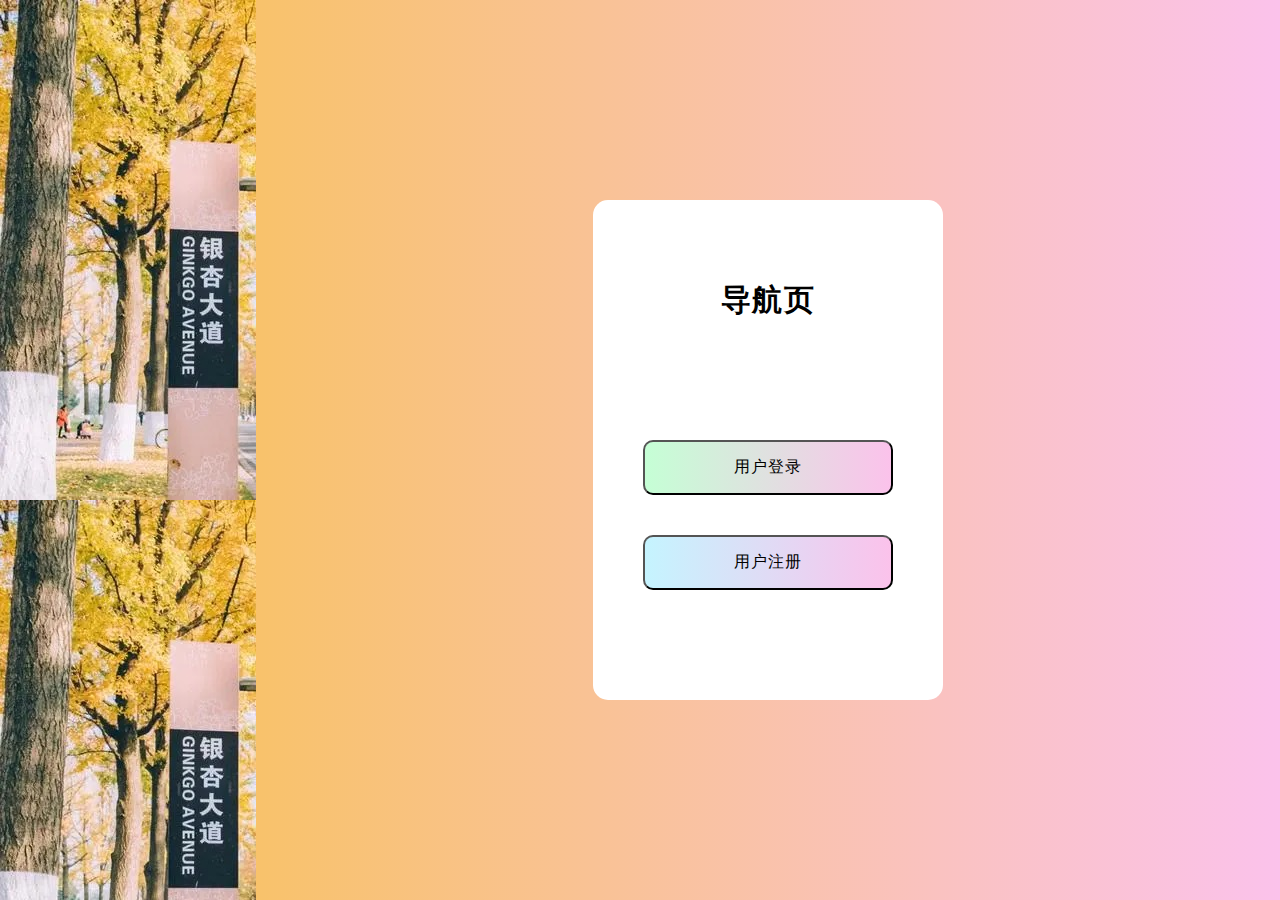
<file: servlet02/web/index.html>
<!DOCTYPE html>
<html lang="en">
<head>
    <meta charset="UTF-8">
    <title>index_page</title>
    <meta name="viewport" content="width=device-width, initial-scale=1.0">
    <link rel="stylesheet" href="css/index.css">
</head>
<body>
<div class="container">
    <div class="login-wrapper">
        <div class="header">导航页</div>
        <div class="form-wrapper">
            <a href="login.html">
                <button class="btng">用户登录</button>
            </a>
            <a href="register.html">
                <button class="btnb">用户注册</button>
            </a>
        </div>
    </div>
</div>
</body>
</html>
</file>
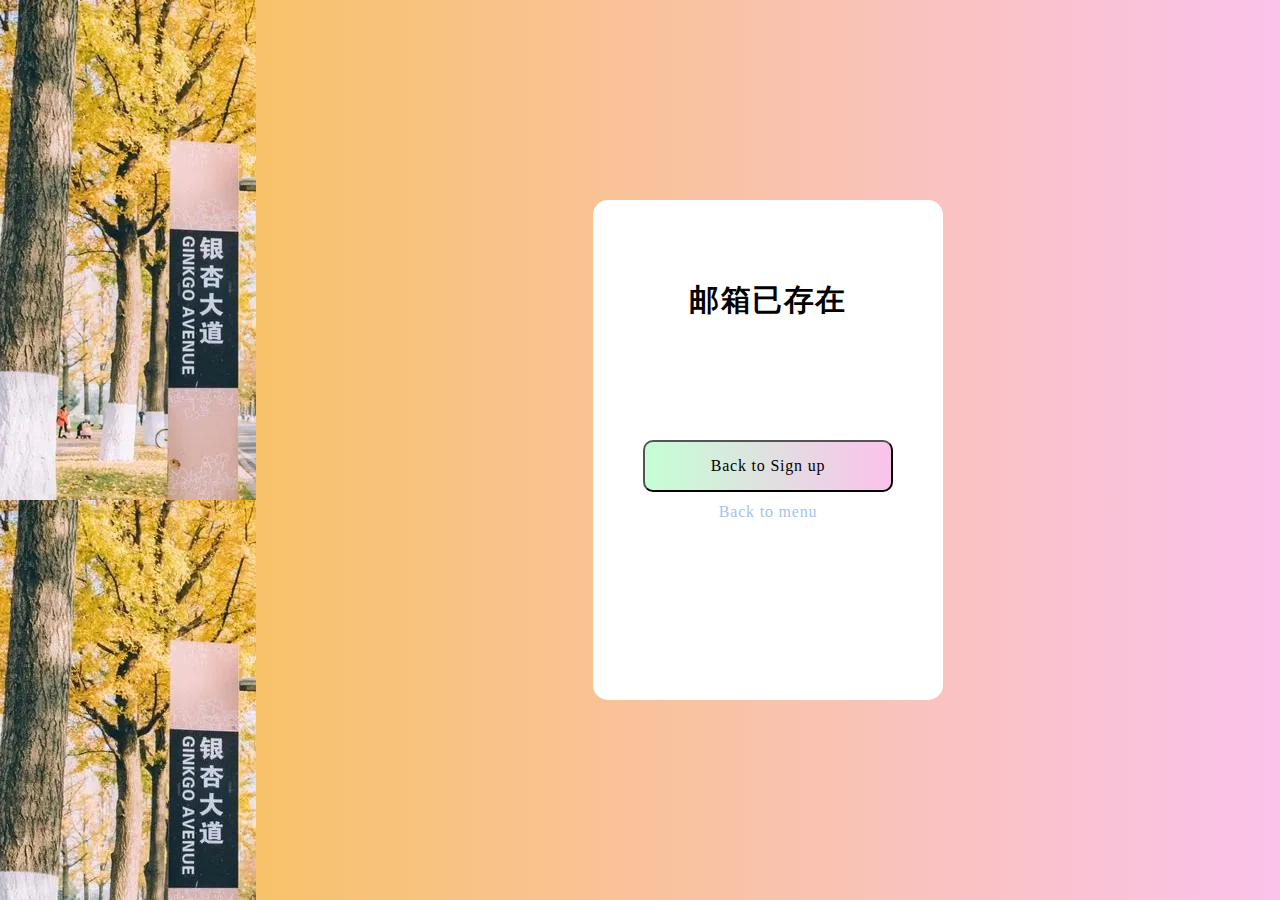
<file: servlet02/web/EmailExist.html>
<!DOCTYPE html>
<html lang="en">
<head>
    <meta charset="UTF-8">
    <title>EmailExist</title>
    <meta name="viewport" content="width=device-width, initial-scale=1.0">
    <link rel="stylesheet" href="css/login.css">
</head>
<body>
<div class="container">
    <div class="login-wrapper">
        <div class="header">邮箱已存在</div>
        <div class="form-wrapper">
            <a href="register.html"><button class="btng">Back to Sign up</button></a>
        </div>
        <div class="msg">
            <a href="index.html">Back to menu</a>
        </div>
    </div>
</div>
</body>
</html>
</file>
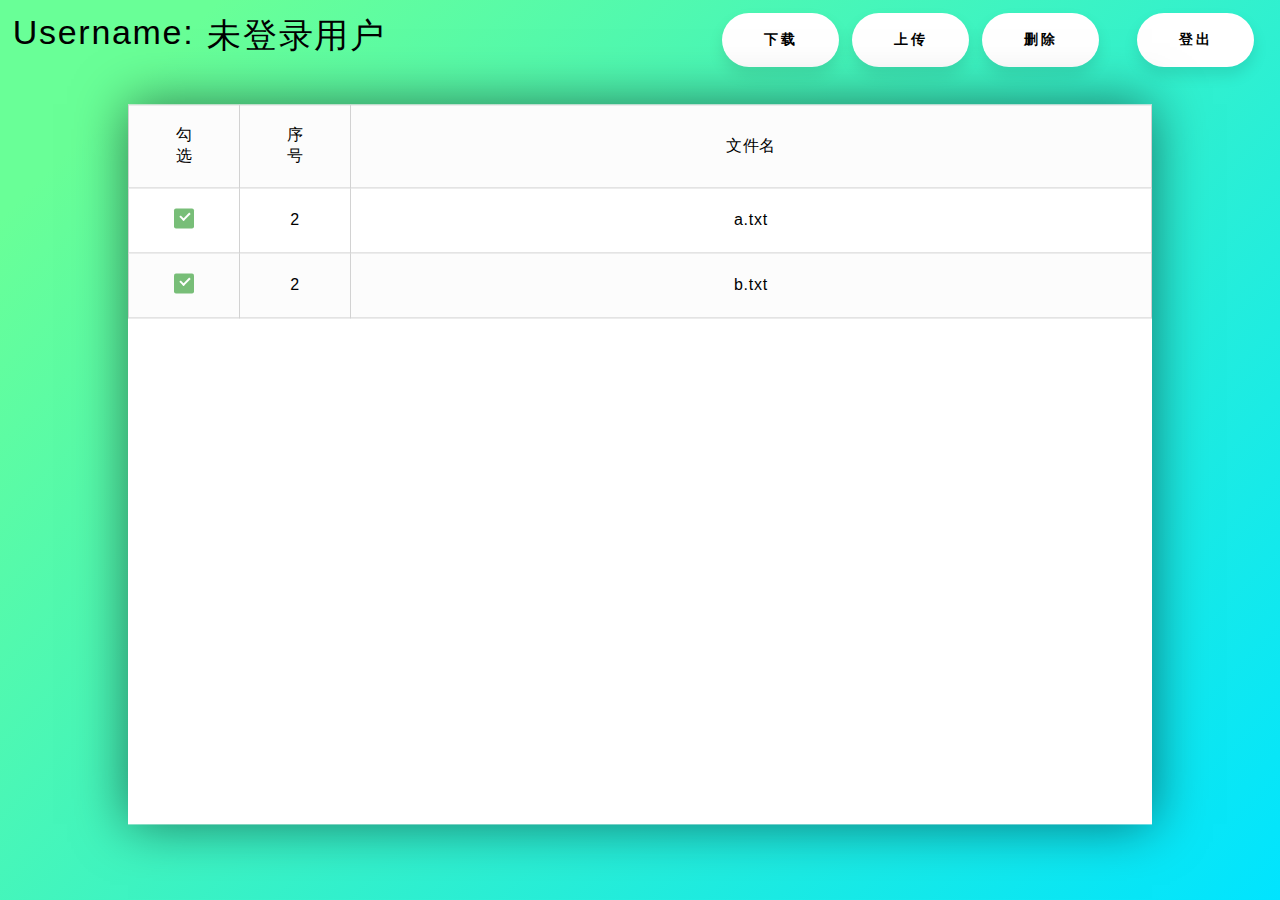
<file: servlet02/web/filepage.html>
<!DOCTYPE html>
<html lang="en" xmlns:th="http://www.thymeleaf.org">
<head>
    <meta charset="UTF-8">
    <title>File Page</title>
    <meta name="viewport" content="width=device-width, initial-scale=1.0">
    <link rel="stylesheet" href="css/filepage.css">
</head>
<body>
<div class="container">
    <p class="msg_username">Username:</p>
    <p th:text="${session.username}" class="msg_username">未登录用户</p>
    <button class="bt_logout">登出</button>
    <button class="bt_delete">删除</button>
    <button class="bt_upload">上传</button>
    <button class="bt_download">下载</button>
    <div class="wrapper">
        <!--n+1行，3列（勾选列、序号列、文件名列（、文件大小列））-->
        <!--是否需要实现分页功能-->
        <table>
            <tr>
                <td width="30px">勾选</td>
                <td width="30px">序号</td>
                <td>文件名</td>
            </tr>
            <tr>
                <td>
                    <label> <!--尚未了解checkbox如何被后台读取-->
                        <input checked="" class="checkbox" type="checkbox">
                    </label>
                </td>
                <td>2</td> <!--按顺序顺延-->
                <td>a.txt</td> <!--thymeleaf读取-->
            </tr>
            <tr>
                <td>
                    <label>
                        <input checked="" class="checkbox" type="checkbox">
                    </label>
                </td>
                <td>2</td>
                <td>b.txt</td>
            </tr>
        </table>
    </div>
</div>
</body>
</html>
</file>
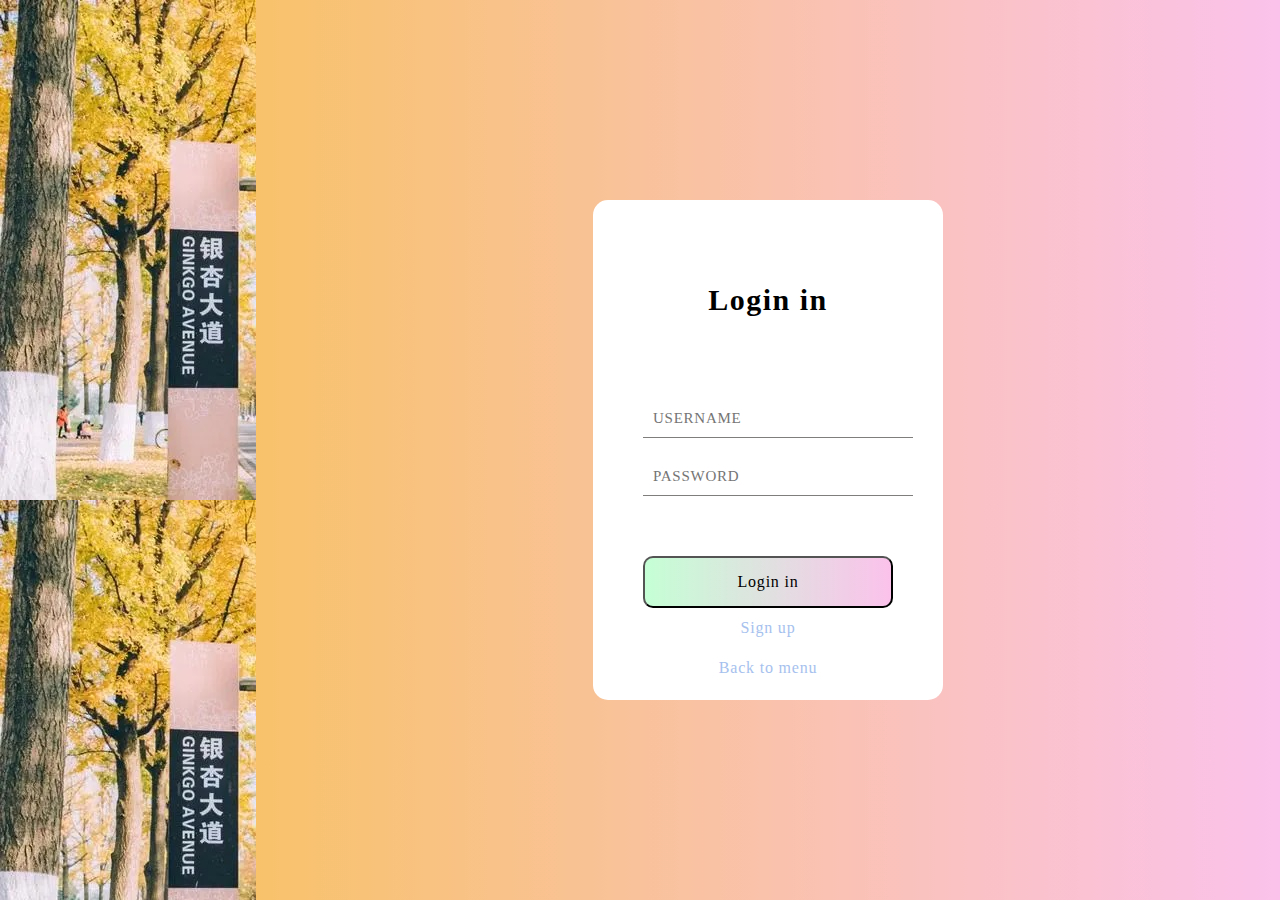
<file: servlet02/web/login.html>
<!DOCTYPE html>
<html lang="en">
<head>
    <meta charset="UTF-8">
    <title>login</title>
    <meta name="viewport" content="width=device-width, initial-scale=1.0">
    <link rel="stylesheet" href="css/login.css">
    <script src="js/login.js"></script>
</head>
<body>
<div class="container">
    <div class="login-wrapper">
        <div class="header">Login in</div>
        <div class="form-wrapper">
            <form action="/servlet02/login" onsubmit="check()" method="post">
                <input type="text"     id="username" name="username" placeholder="username" class="input-item" onkeyup="this.value=this.value.replace(/[, ]/g,'')" required="required" autofocus="autofocus">
                <input type="password" id="password" name="password" placeholder="password" class="input-item" onkeyup="this.value=this.value.replace(/[, ]/g,'')" required="required">
                <button type="submit" name="bt_login" class="btng">Login in</button>
            </form>
        </div>
        <div class="msg">
            <a href="register.html">Sign up</a><br>
            <a href="index.html">Back to menu</a>
        </div>
    </div>
</div>
</body>
</html>
</file>
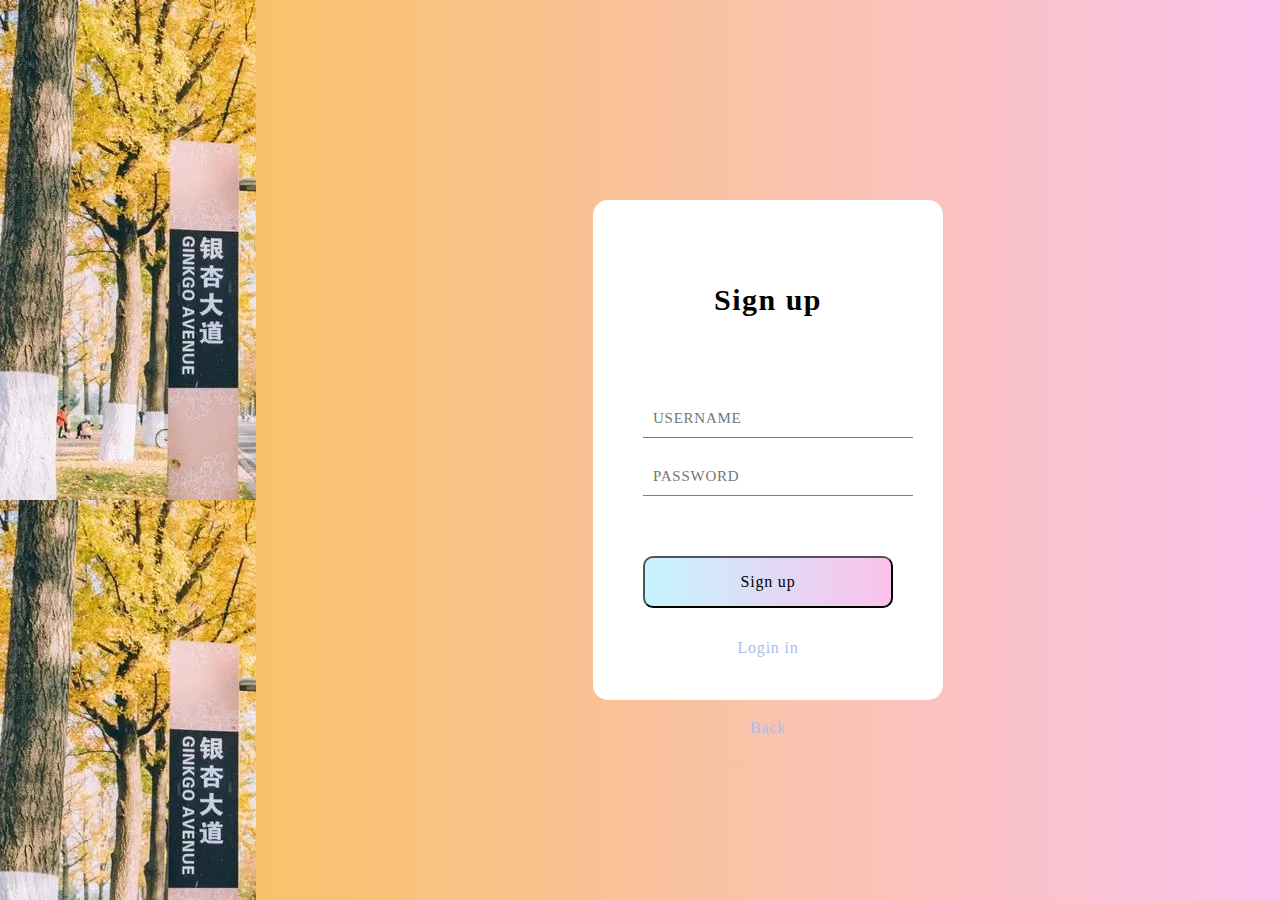
<file: servlet02/web/register.html>
<!DOCTYPE html>
<html lang="en">
<head>
    <meta charset="UTF-8">
    <title>Sign up</title>
    <meta name="viewport" content="width=device-width, initial-scale=1.0">
    <link rel="stylesheet" href="css/register.css">
    <script src="js/register.js"></script>
</head>
<body>
<div class="container">
    <div class="login-wrapper">
        <div class="header">Sign up</div>
        <div class="form-wrapper">
            <form action="/servlet02/register" onsubmit="check()" method="post">
                <input type="text"     id="username" name="username" placeholder="username" class="input-item" onkeyup="this.value=this.value.replace(/[, ]/g,'')" required="required" autofocus="autofocus">
                <input type="password" id="password" name="password" placeholder="password" class="input-item" onkeyup="this.value=this.value.replace(/[, ]/g,'')" required="required">
                <button type="submit" name="bt_register" class="btn">Sign up</button>
            </form>
        </div>
        <div class="msg">
            <a href="login.html">Login in</a><br>
            <a href="index.html">Back</a>
        </div>
    </div>
</div>
</body>
</html>
</file>
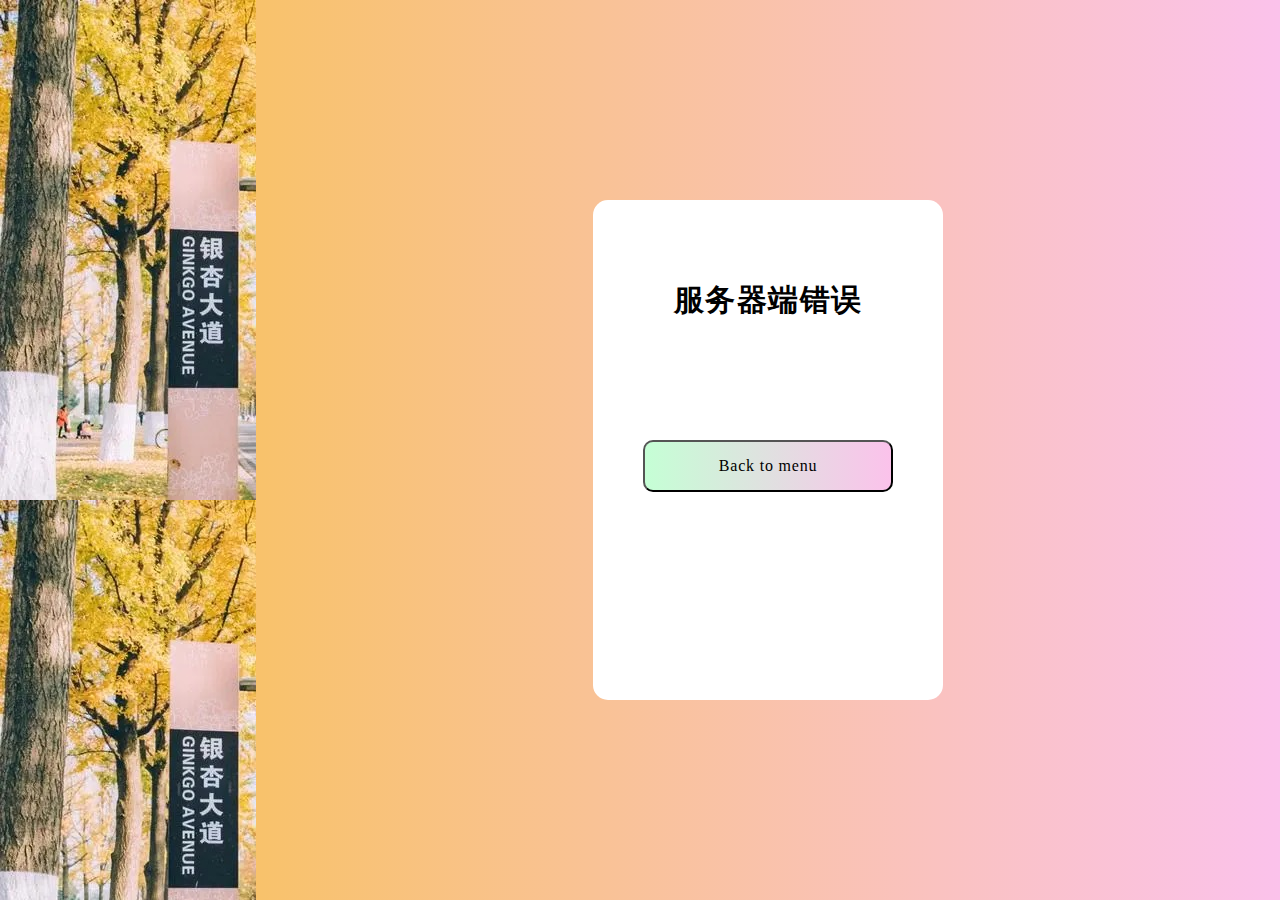
<file: servlet02/web/ServerError.html>
<!DOCTYPE html>
<html lang="en">
<head>
    <meta charset="UTF-8">
    <title>ServerError</title>
    <meta name="viewport" content="width=device-width, initial-scale=1.0">
    <link rel="stylesheet" href="css/login.css">
</head>
<body>
<div class="container">
    <div class="login-wrapper">
        <div class="header">服务器端错误</div>
        <div class="form-wrapper">
            <a href="index.html"><button class="btng">Back to menu</button></a>
        </div>
    </div>
</div>
</body>
</html>
</file>
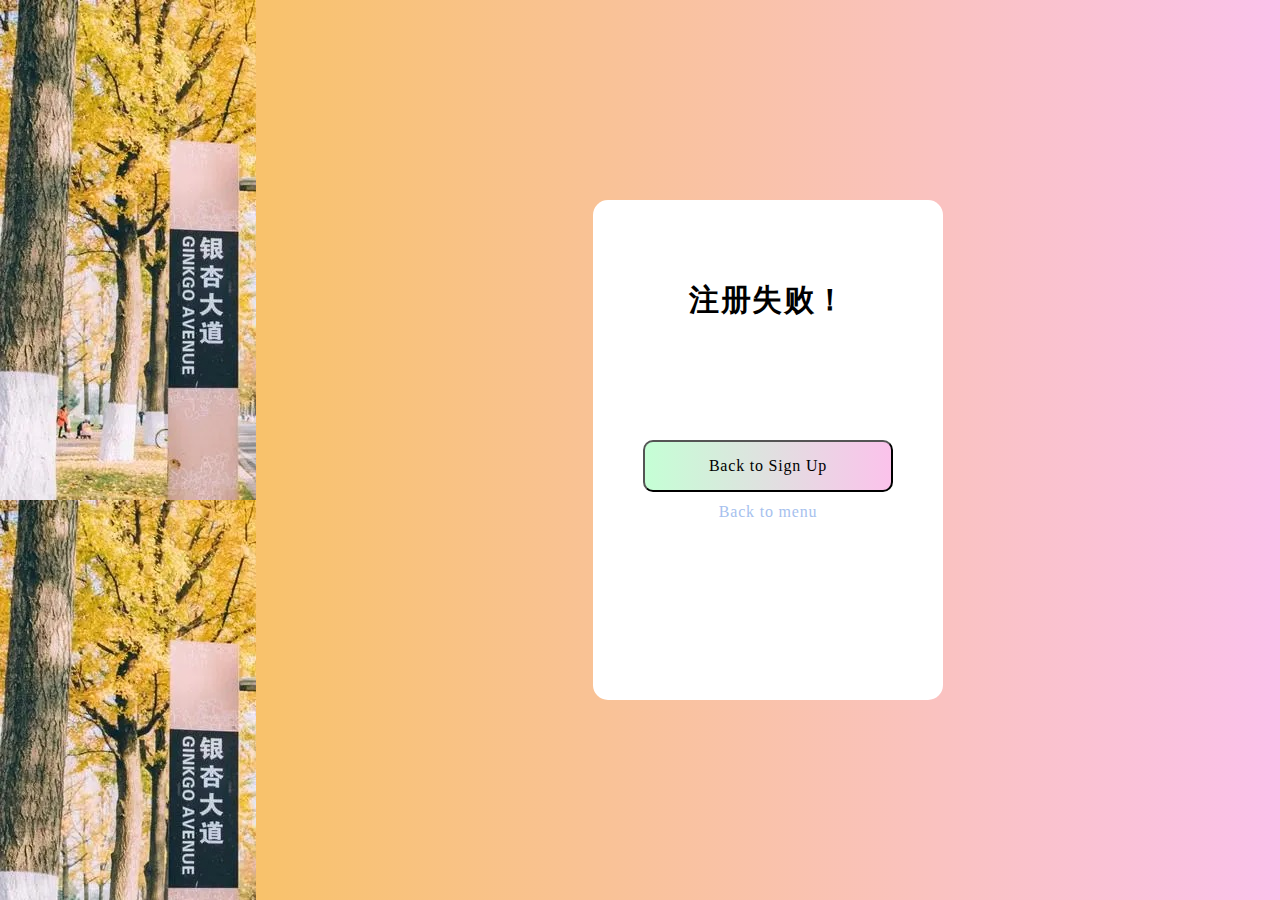
<file: servlet02/web/SignUpFail.html>
<!DOCTYPE html>
<html lang="en">
<head>
    <meta charset="UTF-8">
    <title>Fail to Sign Up</title>
    <meta name="viewport" content="width=device-width, initial-scale=1.0">
    <link rel="stylesheet" href="css/login.css">
</head>
<body>
<div class="container">
    <div class="login-wrapper">
        <div class="header">注册失败！</div>
        <div class="form-wrapper">
            <a href="register.html"><button class="btng">Back to Sign Up</button></a>
        </div>
        <div class="msg">
            <a href="index.html">Back to menu</a>
        </div>
    </div>
</div>
</body>
</html>
</file>
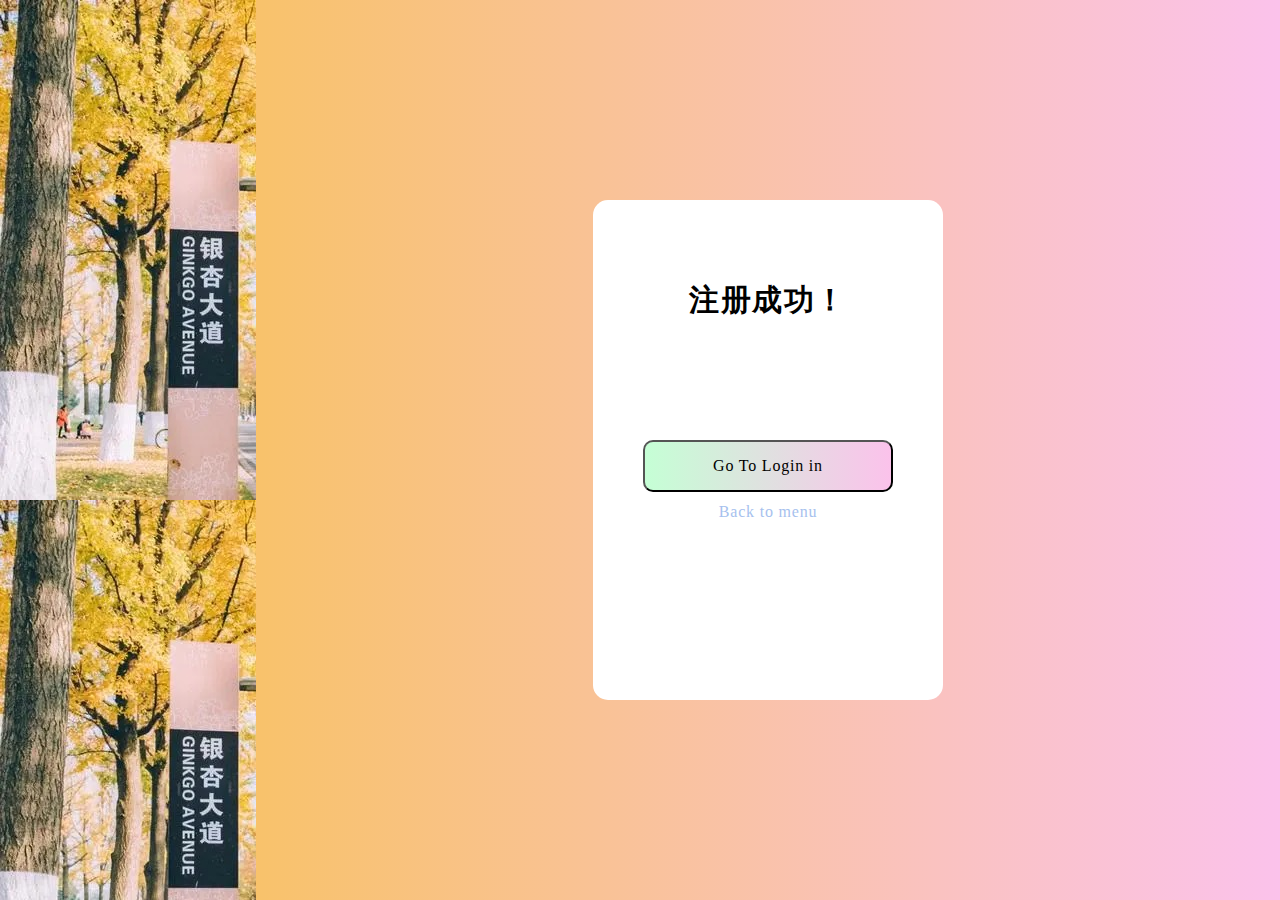
<file: servlet02/web/SignUpSuccess.html>
<!DOCTYPE html>
<html lang="en">
<head>
    <meta charset="UTF-8">
    <title>Sign up successfully!</title>
    <meta name="viewport" content="width=device-width, initial-scale=1.0">
    <link rel="stylesheet" href="css/login.css">
</head>
<body>
<div class="container">
    <div class="login-wrapper">
        <div class="header">注册成功！</div>
        <div class="form-wrapper">
            <a href="login.html"><button class="btng">Go To Login in</button></a>
        </div>
        <div class="msg">
            <a href="index.html">Back to menu</a>
        </div>
    </div>
</div>
</body>
</html>
</file>
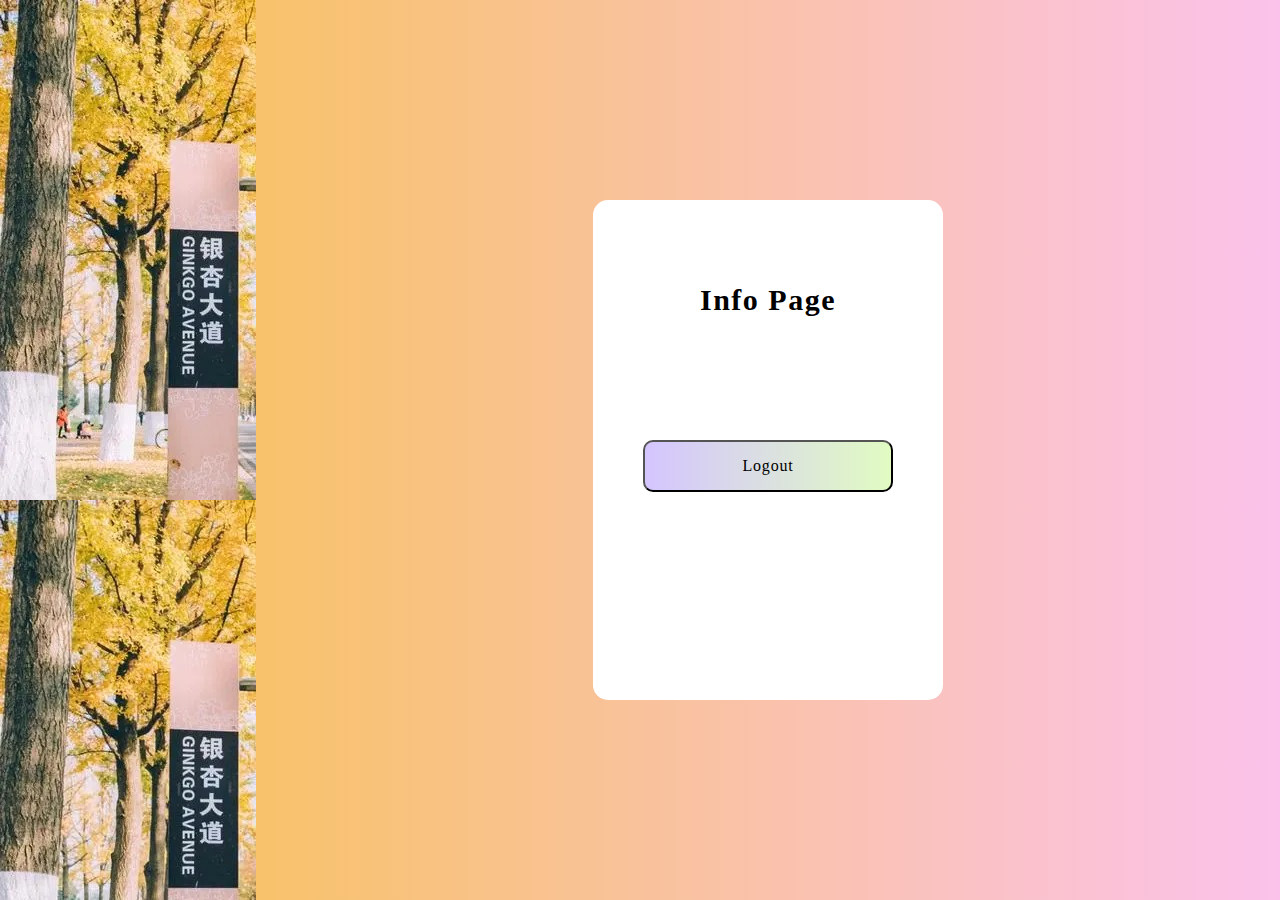
<file: servlet02/web/UserInfo.html>
<!DOCTYPE html>
<html lang="en">
<head>
    <meta charset="UTF-8">
    <title>UserInfo</title>
    <meta name="viewport" content="width=device-width, initial-scale=1.0">
    <link rel="stylesheet" href="css/userpage.css">
</head>
<body>
<div class="container">
    <div class="login-wrapper">
        <div class="header">Info Page</div>
        <div class="form-wrapper">

            <form action="/servlet02/logout">
                <button name="bt_logout" class="btng">Logout</button>
            </form>
        </div>
    </div>
</div>
</body>
</html>
</file>
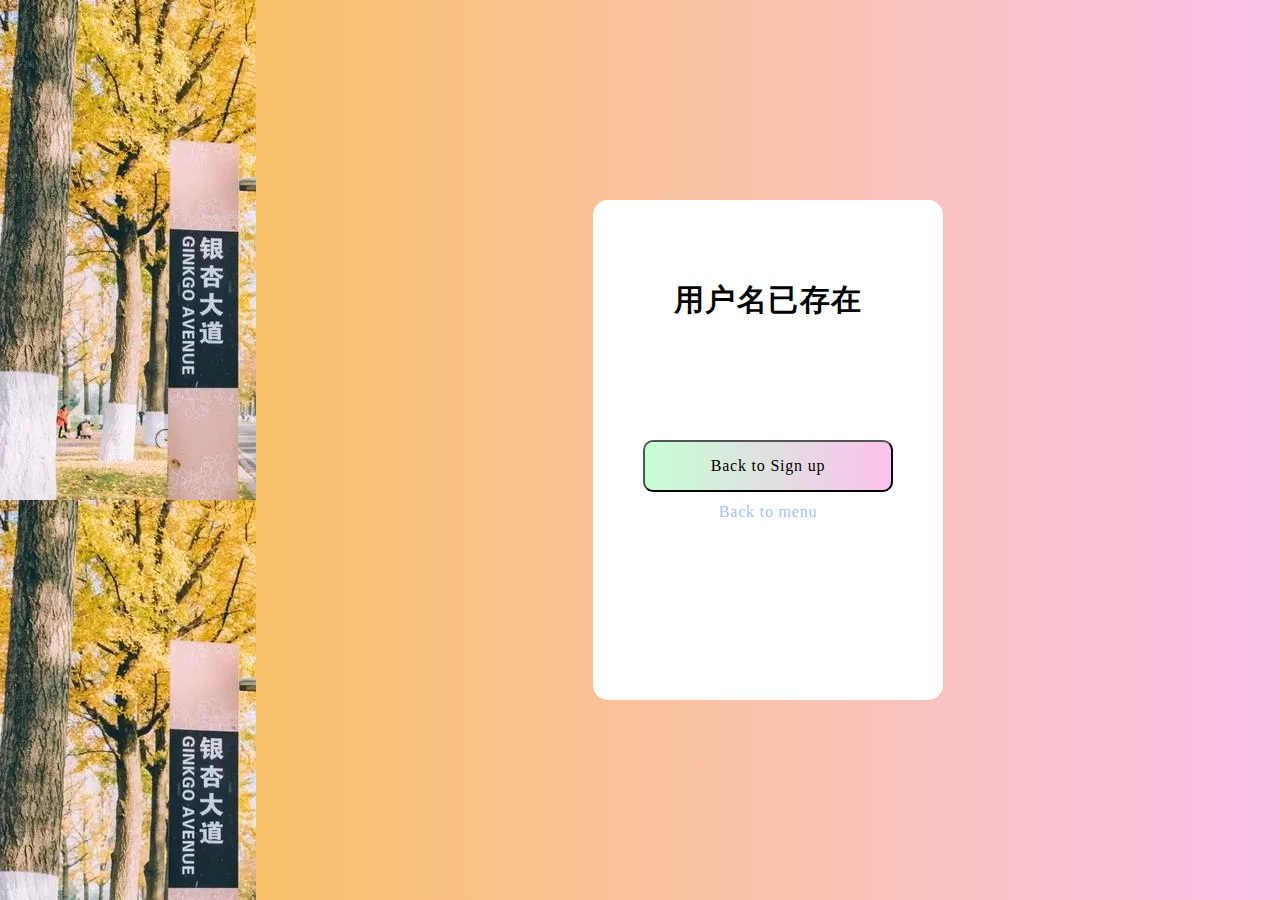
<file: servlet02/web/UsernameExist.html>
<!DOCTYPE html>
<html lang="en">
<head>
    <meta charset="UTF-8">
    <title>UsernameExist</title>
    <meta name="viewport" content="width=device-width, initial-scale=1.0">
    <link rel="stylesheet" href="css/login.css">
</head>
<body>
<div class="container">
    <div class="login-wrapper">
        <div class="header">用户名已存在</div>
        <div class="form-wrapper">
            <a href="register.html"><button class="btng">Back to Sign up</button></a>
        </div>
        <div class="msg">
            <a href="index.html">Back to menu</a>
        </div>
    </div>
</div>
</body>
</html>
</file>
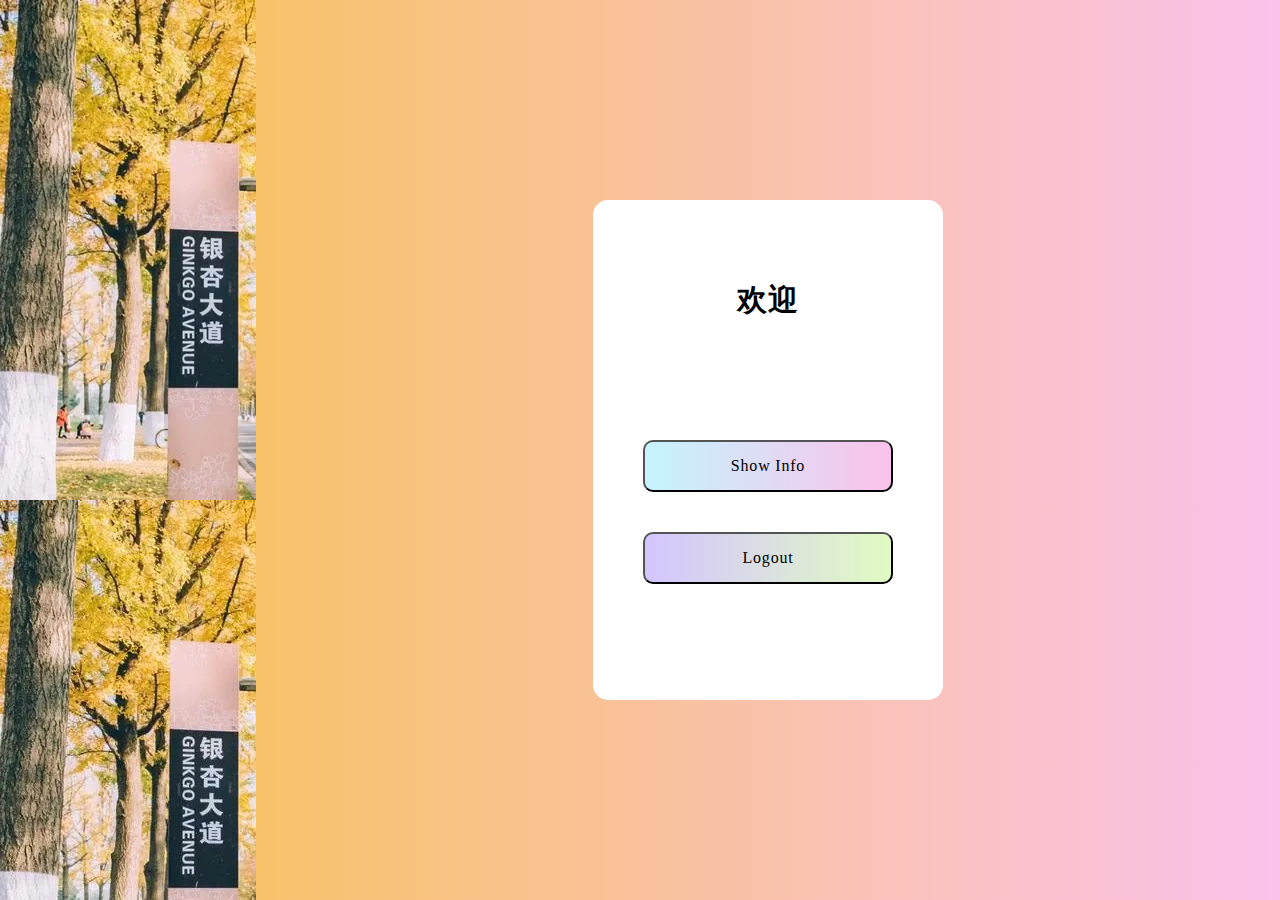
<file: servlet02/web/userpage.html>
<!DOCTYPE html>
<html lang="en">
<head>
    <meta charset="UTF-8">
    <title>Userpage</title>
    <meta name="viewport" content="width=device-width, initial-scale=1.0">
    <link rel="stylesheet" href="css/userpage.css">
</head>
<body>
<div class="container">
    <div class="login-wrapper">
        <div class="header">欢迎</div>
        <div class="form-wrapper">
            <form action="/servlet02/SUI" method="post">
                <button name="bt_SUI" class="btnb">Show Info</button>
            </form>
            <form action="/servlet02/logout">
                <button name="bt_logout" class="btng">Logout</button>
            </form>
        </div>
    </div>
</div>
</body>
</html>
</file>
<file: servlet02/web/css/index.css>
* {
    padding: 0;
    margin: 0;
    font-family: 'Open Sans Light';
    letter-spacing: .05em;
}

html {
    height: 100%;
}

body {
    height: 100%;
    background-image: url('../image/yingxing.jpg');
}

.container {
    height: 100%;
    width: 80%;
    float:right;
    background-image: linear-gradient(to right,#F8C26B,#fbc2eb);
}

.login-wrapper{
    background-color: #fff;
    width: 250px;
    height: 500px;
    border-radius: 15px;
    padding: 0 50px;
    position: relative;
    left: 50%;
    top: 50%;
    transform: translate(-50%,-50%);
}

.login-wrapper .header {
    font-size: 30px;
    font-weight: bold;
    text-align: center;
    line-height: 200px;
}

.login-wrapper .form-wrapper .input-item {
    display: block;
    width: 100%;
    margin-bottom: 20px;
    border: 0;
    padding: 10px;
    border-bottom: 1px solid rgb(128, 125, 125);
    font-size: 15px;
    outline: none;
}

.login-wrapper .form-wrapper .input-item::placeholder {
    text-transform: uppercase;
}

.login-wrapper .form-wrapper .btnb {
    -webkit-transition-duration: 0.4s;
    transition-duration: 0.4s;
    border-radius: 10px;
    text-align: center;
    padding: 15px;
    width: 100%;
    margin-top: 40px;
    background-image: linear-gradient(to right, #c5f4ff,#fbc2eb);
    font-size: 1em;
}

.login-wrapper .form-wrapper .btnb:hover {
    border-radius: 10px;
    text-align: center;
    padding: 15px;
    width: 100%;
    margin-top: 40px;
    background-color: slategrey;
    background-image: linear-gradient(to right,#fbc2eb,#c5f4ff);
    font-size: 1em;
}

.login-wrapper .form-wrapper .btng {
    -webkit-transition-duration: 0.4s;
    transition-duration: 0.4s;
    border-radius: 10px;
    text-align: center;
    padding: 15px;
    width: 100%;
    margin-top: 40px;
    background-image: linear-gradient(to right, #c5ffd5,#fbc2eb);
    font-size: 1em;
}

.login-wrapper .form-wrapper .btng:hover {
    border-radius: 10px;
    text-align: center;
    padding: 15px;
    width: 100%;
    margin-top: 40px;
    background-color: slategrey;
    background-image: linear-gradient(to right,#fbc2eb,#c5ffd5);
    font-size: 1em;
}

.login-wrapper .msg {
    text-align: center;
    line-height: 80px;
}

.login-wrapper .msg a {
    text-decoration-line: none;
    color: #a6c1ee;
}
</file>
<file: servlet02/web/css/login.css>
* {
    padding: 0;
    margin: 0;
    font-family: 'Open Sans Light';
    letter-spacing: .05em;
}

html {
    height: 100%;
}

body {
    height: 100%;
    background-image: url('../image/yingxing.jpg');
}

.container {
    height: 100%;
    width: 80%;
    float:right;
    background-image: linear-gradient(to right,#F8C26B,#fbc2eb);
}

.login-wrapper{
    background-color: #fff;
    width: 250px;
    height: 500px;
    border-radius: 15px;
    padding: 0 50px;
    position: relative;
    left: 50%;
    top: 50%;
    transform: translate(-50%,-50%);
}

.login-wrapper .header {
    font-size: 30px;
    font-weight: bold;
    text-align: center;
    line-height: 200px;
}

.login-wrapper .form-wrapper .input-item {
    display: block;
    width: 100%;
    margin-bottom: 20px;
    border: 0;
    padding: 10px;
    border-bottom: 1px solid rgb(128, 125, 125);
    font-size: 15px;
    outline: none;
}

.login-wrapper .form-wrapper .input-item::placeholder {
    text-transform: uppercase;
}

.login-wrapper .form-wrapper .btnb {
    -webkit-transition-duration: 0.4s;
    transition-duration: 0.4s;
    border-radius: 10px;
    text-align: center;
    padding: 15px;
    width: 100%;
    margin-top: 40px;
    background-image: linear-gradient(to right, #c5f4ff,#fbc2eb);
    font-size: 1em;
}

.login-wrapper .form-wrapper .btnb:hover {
    border-radius: 10px;
    text-align: center;
    padding: 15px;
    width: 100%;
    margin-top: 40px;
    background-color: slategrey;
    background-image: linear-gradient(to right,#fbc2eb,#c5f4ff);
    font-size: 1em;
}

.login-wrapper .form-wrapper .btng {
    -webkit-transition-duration: 0.4s;
    transition-duration: 0.4s;
    border-radius: 10px;
    text-align: center;
    padding: 15px;
    width: 100%;
    margin-top: 40px;
    background-image: linear-gradient(to right, #c5ffd5,#fbc2eb);
    font-size: 1em;
}

.login-wrapper .form-wrapper .btng:hover {
    border-radius: 10px;
    text-align: center;
    padding: 15px;
    width: 100%;
    margin-top: 40px;
    background-color: slategrey;
    background-image: linear-gradient(to right,#fbc2eb,#c5ffd5);
    font-size: 1em;
}

.login-wrapper .form-wrapper .btn::after{
    border: none;
}

.login-wrapper .msg {
    text-align: center;
    line-height: 40px;
}

.login-wrapper .msg a {
    text-decoration-line: none;
    color: #a6c1ee;
}
</file>
<file: servlet02/web/css/filepage.css>
* {
    padding: 0;
    margin: 0;
    font-family: 'Open Sans Light', sans-serif;
    letter-spacing: .05em;
}

html {
    height: 100%;
}

body {
    height: 100%;
}

/* 渐变背景 */
.container {
    height: 100%;
    width: 100%;
    float: right;
    background-image: linear-gradient(135deg, #69FF97 10%, #00E4FF 100%);
}

/* 中心白框 */
.wrapper {
    overflow: scroll;
    background-color: #fff;
    width: 80%;
    height: 80%;
    padding: 0 0;
    position: absolute;
    left: 50%;
    top: 50%;
    transform: translate(-50%, -48%);
    box-shadow: 0 0 50px rgba(0, 0, 0, 0.5);
}

.wrapper table {
    border-collapse: collapse;
    width: 100%;
}

.wrapper table tbody tr td {
    text-align: center;
    padding: 20px 40px;
}

.wrapper table tbody tr td {
    border: 1px solid rgb(210, 210, 210);
}

.wrapper table tbody tr:nth-child(odd) {
    background-color: #fcfcfc;
}

/* 用户信息 */
.msg_username {
    font-family: \22Comic Sans MS\22, sans-serif;
    font-size: 34px;
    text-align: left;
    float: left;
    margin: 1% 0 0 1%;
}

/* 上传按钮 */
.bt_upload {
    font-family: \u5E7C\u5706, sans-serif;
    font-size: 14px;
    font-weight: bold;
    margin: 1% 0 0 1%;
    padding: 1.3em 3em;
    text-transform: uppercase;
    letter-spacing: 2.5px;
    color: #000;
    background-color: #fff;
    border: none;
    border-radius: 45px;
    box-shadow: 0px 8px 15px rgba(0, 0, 0, 0.1);
    transition: all 0.3s ease 0s;
    cursor: pointer;
    outline: none;
    float: right;
}

.bt_upload:hover {
    background-color: #2EE59D;
    box-shadow: 0px 15px 20px rgba(46, 229, 157, 0.4);
    color: #fff;
    transform: translateY(-7px);
}

.bt_upload:active {
    transform: translateY(-1px);
}

/* 下载按钮 */
.bt_download {
    font-family: \u5E7C\u5706, sans-serif;
    font-size: 14px;
    font-weight: bold;
    margin: 1% 0 0 1%;
    padding: 1.3em 3em;
    text-transform: uppercase;
    letter-spacing: 2.5px;
    color: #000;
    background-color: #fff;
    border: none;
    border-radius: 45px;
    box-shadow: 0px 8px 15px rgba(0, 0, 0, 0.1);
    transition: all 0.3s ease 0s;
    cursor: pointer;
    outline: none;
    float: right;
}

.bt_download:hover {
    background-color: #2EE59D;
    box-shadow: 0px 15px 20px rgba(46, 229, 157, 0.4);
    color: #fff;
    transform: translateY(-7px);
}

.bt_download:active {
    transform: translateY(-1px);
}

/* 登出按钮 */
.bt_logout {
    font-family: \u5E7C\u5706, sans-serif;
    font-size: 14px;
    font-weight: bold;
    margin: 1% 2% 0 1%;
    padding: 1.3em 3em;
    text-transform: uppercase;
    letter-spacing: 2.5px;
    color: #000;
    background-color: #fff;
    border: none;
    border-radius: 45px;
    box-shadow: 0px 8px 15px rgba(0, 0, 0, 0.1);
    transition: all 0.3s ease 0s;
    cursor: pointer;
    outline: none;
    float: right;
}

.bt_logout:hover {
    background-color: #e52e2e;
    box-shadow: 0px 15px 20px rgba(229, 46, 46, 0.4);
    color: #fff;
    transform: translateY(-7px);
}

.bt_logout:active {
    transform: translateY(-1px);
}

/* 删除按钮 */

.bt_delete {
    font-family: \u5E7C\u5706, sans-serif;
    font-size: 14px;
    font-weight: bold;
    margin: 1% 2% 0 1%;
    padding: 1.3em 3em;
    text-transform: uppercase;
    letter-spacing: 2.5px;
    color: #000;
    background-color: #fff;
    border: none;
    border-radius: 45px;
    box-shadow: 0px 8px 15px rgba(0, 0, 0, 0.1);
    transition: all 0.3s ease 0s;
    cursor: pointer;
    outline: none;
    float: right;
}

.bt_delete:hover {
    background-color: #e52e2e;
    box-shadow: 0px 15px 20px rgba(229, 46, 46, 0.4);
    color: #fff;
    transform: translateY(-7px);
}

.bt_delete:active {
    transform: translateY(-1px);
}

/* checkbox */

.checkbox {
    position: relative;
    width: 20px;
    height: 20px;
    border-radius: 2px;
    appearance: none;
    background-color: #bbb;
    transition: all .3s;
}

.checkbox::before {
    content: '';
    position: absolute;
    border: solid #fff;
    display: block;
    width: .3em;
    height: .6em;
    border-width: 0 .2em .2em 0;
    z-index: 1;
    opacity: 0;
    right: calc(50% - .3em);
    top: calc(50% - .6em);
    transform: rotate(0deg);
    transition: all .3s;
    transform-origin: center center;
}

.checkbox:checked {
    animation: a .3s ease-in forwards;
    background-color: rgb(120, 190, 120);
}

.checkbox:checked::before {
    opacity: 1;
    transform: rotate(405deg);
}

@keyframes a {
    0% {
        opacity: 1;
        transform: scale(1) rotateY(0deg);
    }

    50% {
        opacity: 0;
        transform: scale(.8) rotateY(180deg);
    }

    100% {
        opacity: 1;
        transform: scale(1) rotateY(360deg);
    }
}
</file>
<file: servlet02/web/css/register.css>
* {
    padding: 0;
    margin: 0;
    font-family: 'Open Sans Light';
    letter-spacing: .05em;
}

html {
    height: 100%;
}

body {
    height: 100%;
    background-image: url('../image/yingxing.jpg');
}

.container {
    height: 100%;
    width: 80%;
    float:right;
    background-image: linear-gradient(to right,#F8C26B,#fbc2eb);
}

.login-wrapper{
    background-color: #fff;
    width: 250px;
    height: 500px;
    border-radius: 15px;
    padding: 0 50px;
    position: relative;
    left: 50%;
    top: 50%;
    transform: translate(-50%,-50%);
}

.login-wrapper .header {
    font-size: 30px;
    font-weight: bold;
    text-align: center;
    line-height: 200px;
}

.login-wrapper .form-wrapper .input-item {
    display: block;
    width: 100%;
    margin-bottom: 20px;
    border: 0;
    padding: 10px;
    border-bottom: 1px solid rgb(128, 125, 125);
    font-size: 15px;
    outline: none;
}

.login-wrapper .form-wrapper .input-item::placeholder {
    text-transform: uppercase;
}

.login-wrapper .form-wrapper .btn {
    -webkit-transition-duration: 0.4s;
    transition-duration: 0.4s;
    border-radius: 10px;
    text-align: center;
    padding: 15px;
    width: 100%;
    margin-top: 40px;
    background-image: linear-gradient(to right, #c5f4ff,#fbc2eb);
    font-size: 1em;
}

.login-wrapper .form-wrapper .btn:hover {
    border-radius: 10px;
    text-align: center;
    padding: 15px;
    width: 100%;
    margin-top: 40px;
    background-color: slategrey;
    background-image: linear-gradient(to right,#fbc2eb,#c5f4ff);
    font-size: 1em;
}

.login-wrapper .msg {
    text-align: center;
    line-height: 80px;
}

.login-wrapper .msg a {
    text-decoration-line: none;
    color: #a6c1ee;
}
</file>
<file: servlet02/web/css/userpage.css>
* {
    padding: 0;
    margin: 0;
    font-family: 'Open Sans Light';
    letter-spacing: .05em;
}

html {
    height: 100%;
}

body {
    height: 100%;
    background-image: url('../image/yingxing.jpg');
}

.container {
    height: 100%;
    width: 80%;
    float:right;
    background-image: linear-gradient(to right,#F8C26B,#fbc2eb);
}

.login-wrapper{
    background-color: #fff;
    width: 250px;
    height: 500px;
    border-radius: 15px;
    padding: 0 50px;
    position: relative;
    left: 50%;
    top: 50%;
    transform: translate(-50%,-50%);
}

.login-wrapper .header {
    font-size: 30px;
    font-weight: bold;
    text-align: center;
    line-height: 200px;
}

.login-wrapper .form-wrapper .input-item {
    display: block;
    width: 100%;
    margin-bottom: 20px;
    border: 0;
    padding: 10px;
    border-bottom: 1px solid rgb(128, 125, 125);
    font-size: 15px;
    outline: none;
}

.login-wrapper .form-wrapper .input-item::placeholder {
    text-transform: uppercase;
}

.login-wrapper .form-wrapper .btnb {
    -webkit-transition-duration: 0.4s;
    transition-duration: 0.4s;
    border-radius: 10px;
    text-align: center;
    padding: 15px;
    width: 100%;
    margin-top: 40px;
    background-image: linear-gradient(to right, #c5f4ff,#fbc2eb);
    font-size: 1em;
}

.login-wrapper .form-wrapper .btnb:hover {
    border-radius: 10px;
    text-align: center;
    padding: 15px;
    width: 100%;
    margin-top: 40px;
    background-color: slategrey;
    background-image: linear-gradient(to right,#fbc2eb,#c5f4ff);
    font-size: 1em;
}

.login-wrapper .form-wrapper .btng {
    -webkit-transition-duration: 0.4s;
    transition-duration: 0.4s;
    border-radius: 10px;
    text-align: center;
    padding: 15px;
    width: 100%;
    margin-top: 40px;
    background-image: linear-gradient(to right, #d4c5ff, #e1fbc2);
    font-size: 1em;
}

.login-wrapper .form-wrapper .btng:hover {
    border-radius: 10px;
    text-align: center;
    padding: 15px;
    width: 100%;
    margin-top: 40px;
    background-color: slategrey;
    background-image: linear-gradient(to right,#e1fbc2,#d4c5ff);
    font-size: 1em;
}

.login-wrapper .form-wrapper .btn::after{
    border: none;
}

.login-wrapper .msg {
    text-align: center;
    line-height: 40px;
}

.login-wrapper .msg a {
    text-decoration-line: none;
    color: #a6c1ee;
}
</file>
